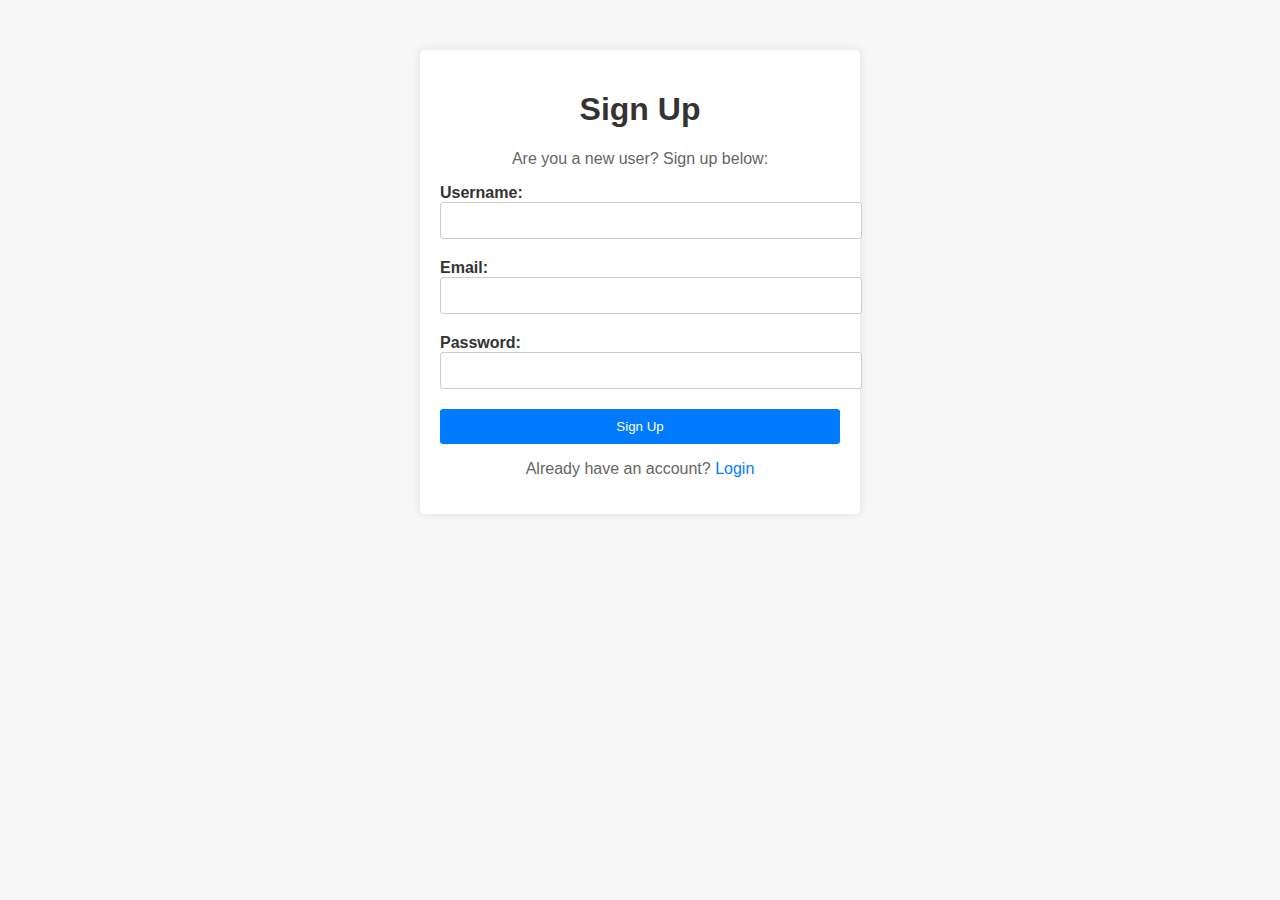
<file: templates/signup.html>
<!DOCTYPE html>
<html lang="en">
<head>
    <meta charset="UTF-8">
    <meta name="viewport" content="width=device-width, initial-scale=1.0">
    <title>Sign Up</title>
    <style>
        body {
            font-family: Arial, sans-serif;
            background-color: #f7f7f7;
            margin: 0;
            padding: 0;
          }
          
          .container {
            max-width: 400px;
            margin: 50px auto;
            padding: 20px;
            background-color: #fff;
            border-radius: 5px;
            box-shadow: 0px 0px 10px rgba(0, 0, 0, 0.1);
          }
          
          h1 {
            text-align: center;
            color: #333;
          }
          
          p {
            text-align: center;
            color: #666;
          }
          
          .form-group {
            margin-bottom: 20px;
          }
          
          label {
            display: block;
            font-weight: bold;
            color: #333;
          }
          
          input[type="text"],
          input[type="email"],
          input[type="password"] {
            width: 100%;
            padding: 10px;
            border: 1px solid #ccc;
            border-radius: 3px;
            transition: border-color 0.3s ease;
          }
          
          input[type="text"]:focus,
          input[type="email"]:focus,
          input[type="password"]:focus {
            border-color: #007bff;
          }
          
          .btn {
            display: block;
            width: 100%;
            padding: 10px;
            background-color: #007bff;
            color: #fff;
            border: none;
            border-radius: 3px;
            cursor: pointer;
            transition: background-color 0.3s ease;
          }
          
          .btn:hover {
            background-color: #0056b3;
          }
          
          .btn:focus {
            outline: none;
          }
          
          p a {
            color: #007bff;
            text-decoration: none;
          }
          
          p a:hover {
            text-decoration: underline;
          }
          
          
          
    </style>
</head>
<body>
    <div class="container">
        <h1>Sign Up</h1>
        <p>Are you a new user? Sign up below:</p>
        <form action="/signup" method="post">
            <div class="form-group">
                <label for="username">Username:</label>
                <input type="text" id="username" name="username" required>
            </div>
            <div class="form-group">
                <label for="email">Email:</label>
                <input type="email" id="email" name="email" required>
            </div>
            <div class="form-group">
                <label for="password">Password:</label>
                <input type="password" id="password" name="password" required>
            </div>
            
            <button type="submit" class="btn">Sign Up</button>
        </form>
        <p>Already have an account? <a href="{{url_for'login'}}">Login</a></p>
    </div>
</body>
</html>
</file>
